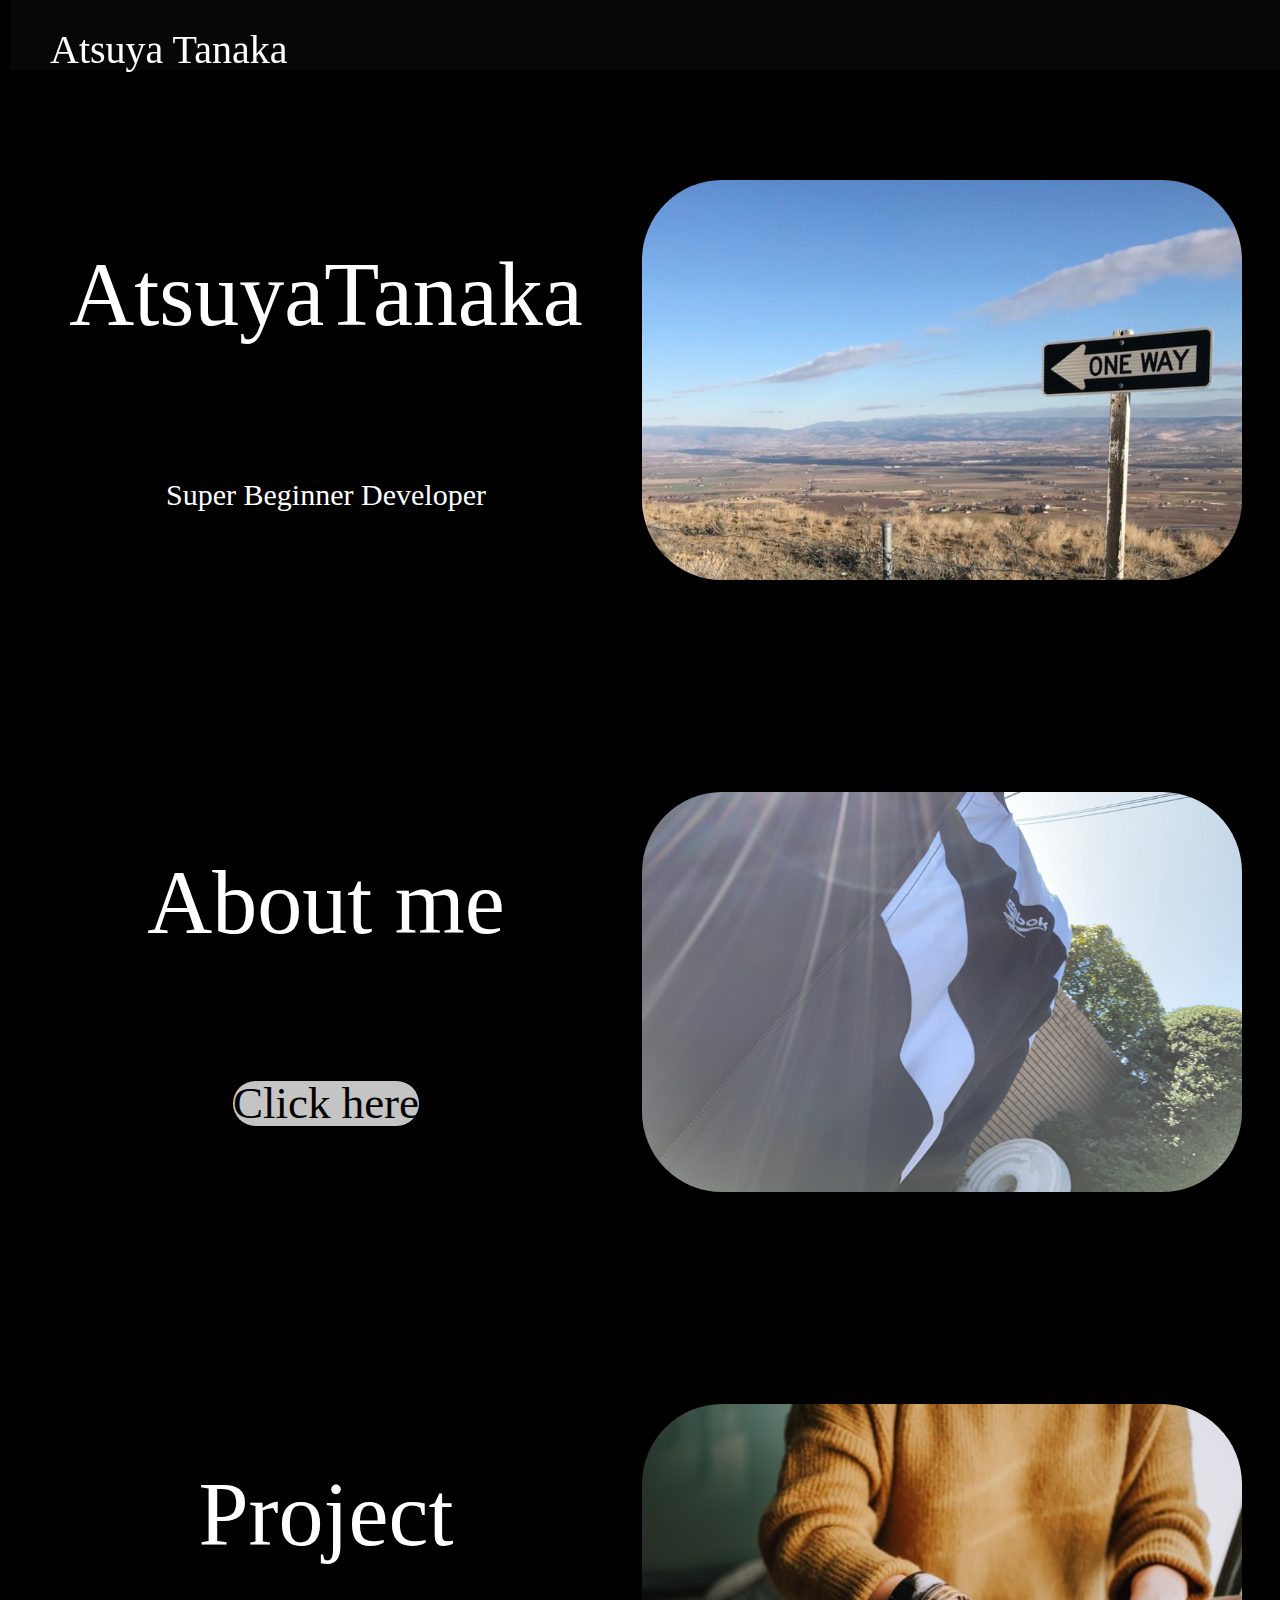
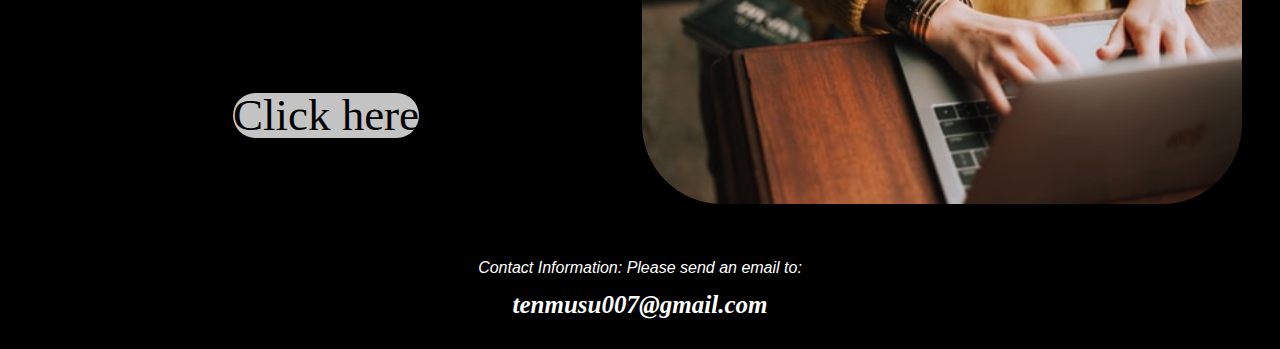
<file: index.html>
﻿<!DOCTYPE html>
<html lang="ja">
<head>
<meta charset="s_jis">
<meta name="viewport" content="width=device-width">
<title> main page </title>
<link rel="stylesheet" type="text/css" href="./style.css" media="all" />
</head>
<body>
    <header class="header">
        <div class="name-menu">
            <div class="name"><a href="index.html">Atsuya Tanaka</a></div>
                <!--<div class="menu-bar">
                    <div class="menu-bar2">
                    <div class="git"><a href="https://github.com/tenmusu007"></a></div>
                    <div class="insta"><a href="https://www.instagram.com/a2ya_007/?hl=en"></a></div>
                    <div class="mail"><a href ="tenmusu007gmail.com"></a></div>
                    <div class="menu"><a href="menu.html"></a></div>
                    </div>
                    </div><!-->
                <ul class="menubar">
                    <a href="https://github.com/tenmusu007" target="_blank">
                        <i class="git" title="github"></i>
                    </a>
                    <a href="https://www.instagram.com/a2ya_007/?hl=en" target="_blank">
                        <i class="insta" title="instagram"></i>
                    </a>
                    <a href="tenmusu007gmail.com" target="_blank">
                        <i class="mail" title="mail"></i>
                    </a>
                    <a href="menu.html">
                        <i class="menu" title="menu"></i>
                    </a>

                </ul>
        </div>
 
    </header>
    <p class="contents">    
        <div class="class1">
            <div class="bignamerole">
                <id class="big-name">AtsuyaTanaka</id>
                <id class="developer">Super Beginner Developer</id>
            </div>
            
        <img src="./images/home_pic/veiw.jpg"class= pic width="600" height="400";>
        </div>
        </p>
        <br>
    

    <p class="contents">
        <div class="class2">
            <div class="xxbtn">
                <id class="about-me">About me</id>
                <div class="clickhere">
                <a href="about me.html" class="btn btn--orange btn--radius">Click here</a>
                </div>
            </div>
                <img src="./images/home_pic/about me.jpg"class= pic2 height="400";>
        </div>
        </p>
        <br>

    <p class="contents">
        <div class="class3">
            <div class="xxbtn">
                <id class="project">Project</id>
                <div class="clickhere">
                <a href="project.html" class="btn btn--orange btn--radius">Click here</a>
                </div>
            </div>
        <img src="./images/project_pic/project.jfif" class= pic3 width="600" height="400";>
        </div>
        </p>
        <br>
   
        
        
    
<footer>

        <address>

            Contact Information: Please send an email to:<br>
 <br>
            <b href="mailto:xxx@haruka.otemon.ac.jp"><strong>tenmusu007@gmail.com</strong></b>
</address>
</footer>	
</body>
</html>
</file>
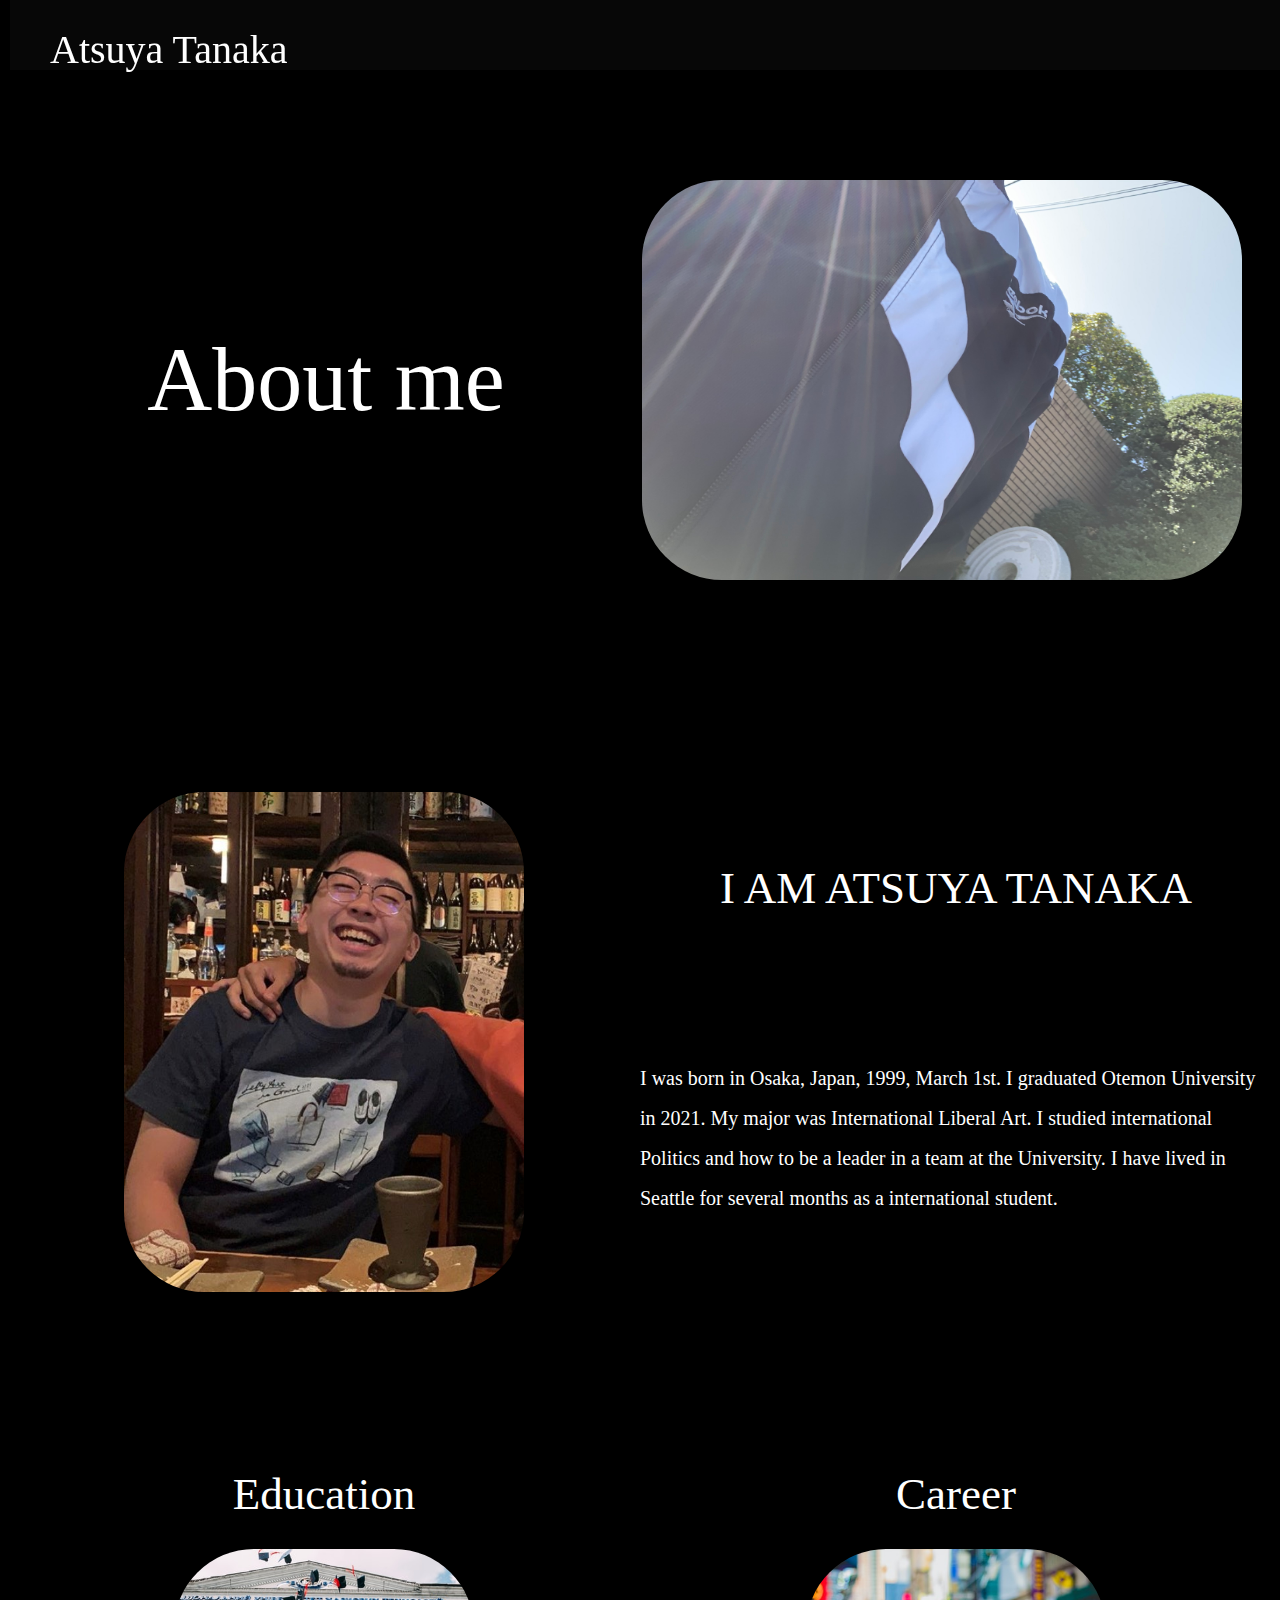
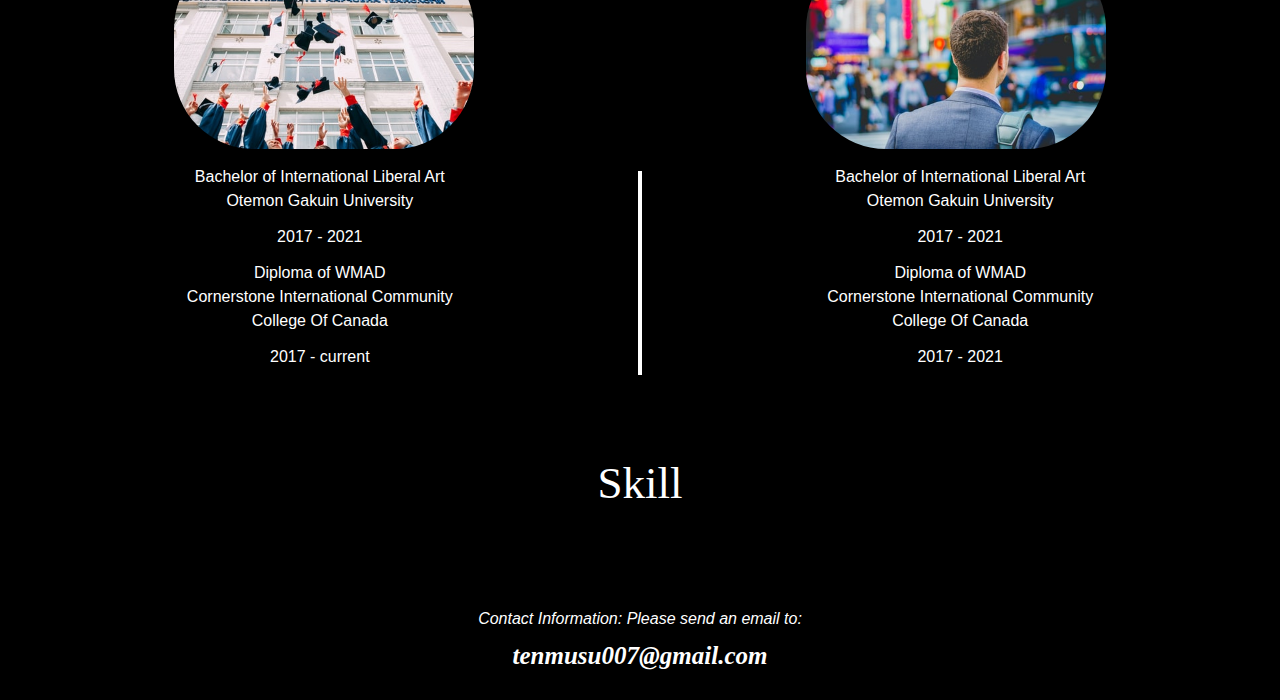
<file: about me.html>
﻿<!DOCTYPE html>
<html lang="ja">
<head>
<meta charset="s_jis">
<meta name="viewport" content="width=device-width">
<title> main page </title>
<link rel="stylesheet" type="text/css" href="./style.css" media="all" />
</head>
<body>
    <header class="header">
        <div class="name-menu">
            <div class="name"><a href="index.html">Atsuya Tanaka</a></div>
               
                <ul class="menubar">
                    <a href="https://github.com/tenmusu007" target="_blank">
                        <i class="git" title="github"></i>
                    </a>
                    <a href="https://www.instagram.com/a2ya_007/?hl=en" target="_blank">
                        <i class="insta" title="instagram"></i>
                    </a>
                    <a href="mailto:tenmusu007gmail.com" target="_blank">
                        <i class="mail" title="mail"></i>
                    </a>
                    <a href="menu.html">
                        <i class="menu" title="menu"></i>
                    </a>

                </ul>
        </div>
 
    </header>
    <p class="contents">
        <div class="class2">
            <div class="xxbtn">
                <id class="about-me">About me</id>
            </div>
                <img src="./images/abotme_pic/about me.jpg"class= pic2 height="400";>
        </div>
        </p>
        <br>
    <p class="contents">
        <div class="picmyself">
            <div class="picbox1">
            <img src="./images/abotme_pic/myself.jpeg" class="aboutmepic1"width="400" height="500";>
            </div>
            <div class="myselfsentence">
                <div class="iamatsuya">I AM ATSUYA TANAKA</div>
                <div class="iamatsuya-sent">I was born in  Osaka, Japan, 1999, March 1st.
                I graduated Otemon University in 2021. My major was International Liberal Art. 
                I studied international Politics and how to be a leader in a team at the University. 
                I have lived in Seattle for several months as a international student.  </div>
            </div>
        </div>
    </p>
    <p class="contents">
        <div class="educar">
            <div class="edu">
                <id class="education">Education</id>
            <p></p>
                <img src="./images/abotme_pic/education.jfif" class="aboutmepic2"width="300" height="200";>
            </div>
            <div class="car">
                <id class="career">Career</id>
            <p></p>
                <img src="./images/abotme_pic/career.jfif" class="aboutmepic3"width="300" height="200";>
            </div>
        </div>
    </p>
    <p></p>
    <div class="educar-box">
        <div class="educar-box1">
            <div class="edu-sent">Bachelor of International Liberal Art
                <br>
                Otemon Gakuin University</div>
                <p class="year">2017 - 2021</p>
            <div class="edu-sent2">Diploma of WMAD
                <br>
                Cornerstone International Community 
                <br>
                College Of Canada</div>
                <p class="year">2017 - current</p>
        </div>
    <div class="line"></div>
        <div class="educar-box2">
            <div class="car-sent">Bachelor of International Liberal Art
                <br>
                Otemon Gakuin University</div>
                <p class="year">2017 - 2021</p>
            <div class="car-sent2">Diploma of WMAD
                <br>
                Cornerstone International Community
                <br>
                College Of Canada</div>
                <p class="year">2017 - 2021</p>
        </div>
    </div>

    <p class="contents">
        <p class="skill">Skill</p>
        <div class="icon-box">
            <div class="html"></div>
            <div class="css"></div>
            <div class="javascript"></div>
        </div>
    </p>
    
<footer>

        <address>

            Contact Information: Please send an email to:<br>
 <br>
            <b href="mailto:xxx@haruka.otemon.ac.jp"><strong>tenmusu007@gmail.com</strong></b>
</address>
</footer>	
</body>
</html>
</file>
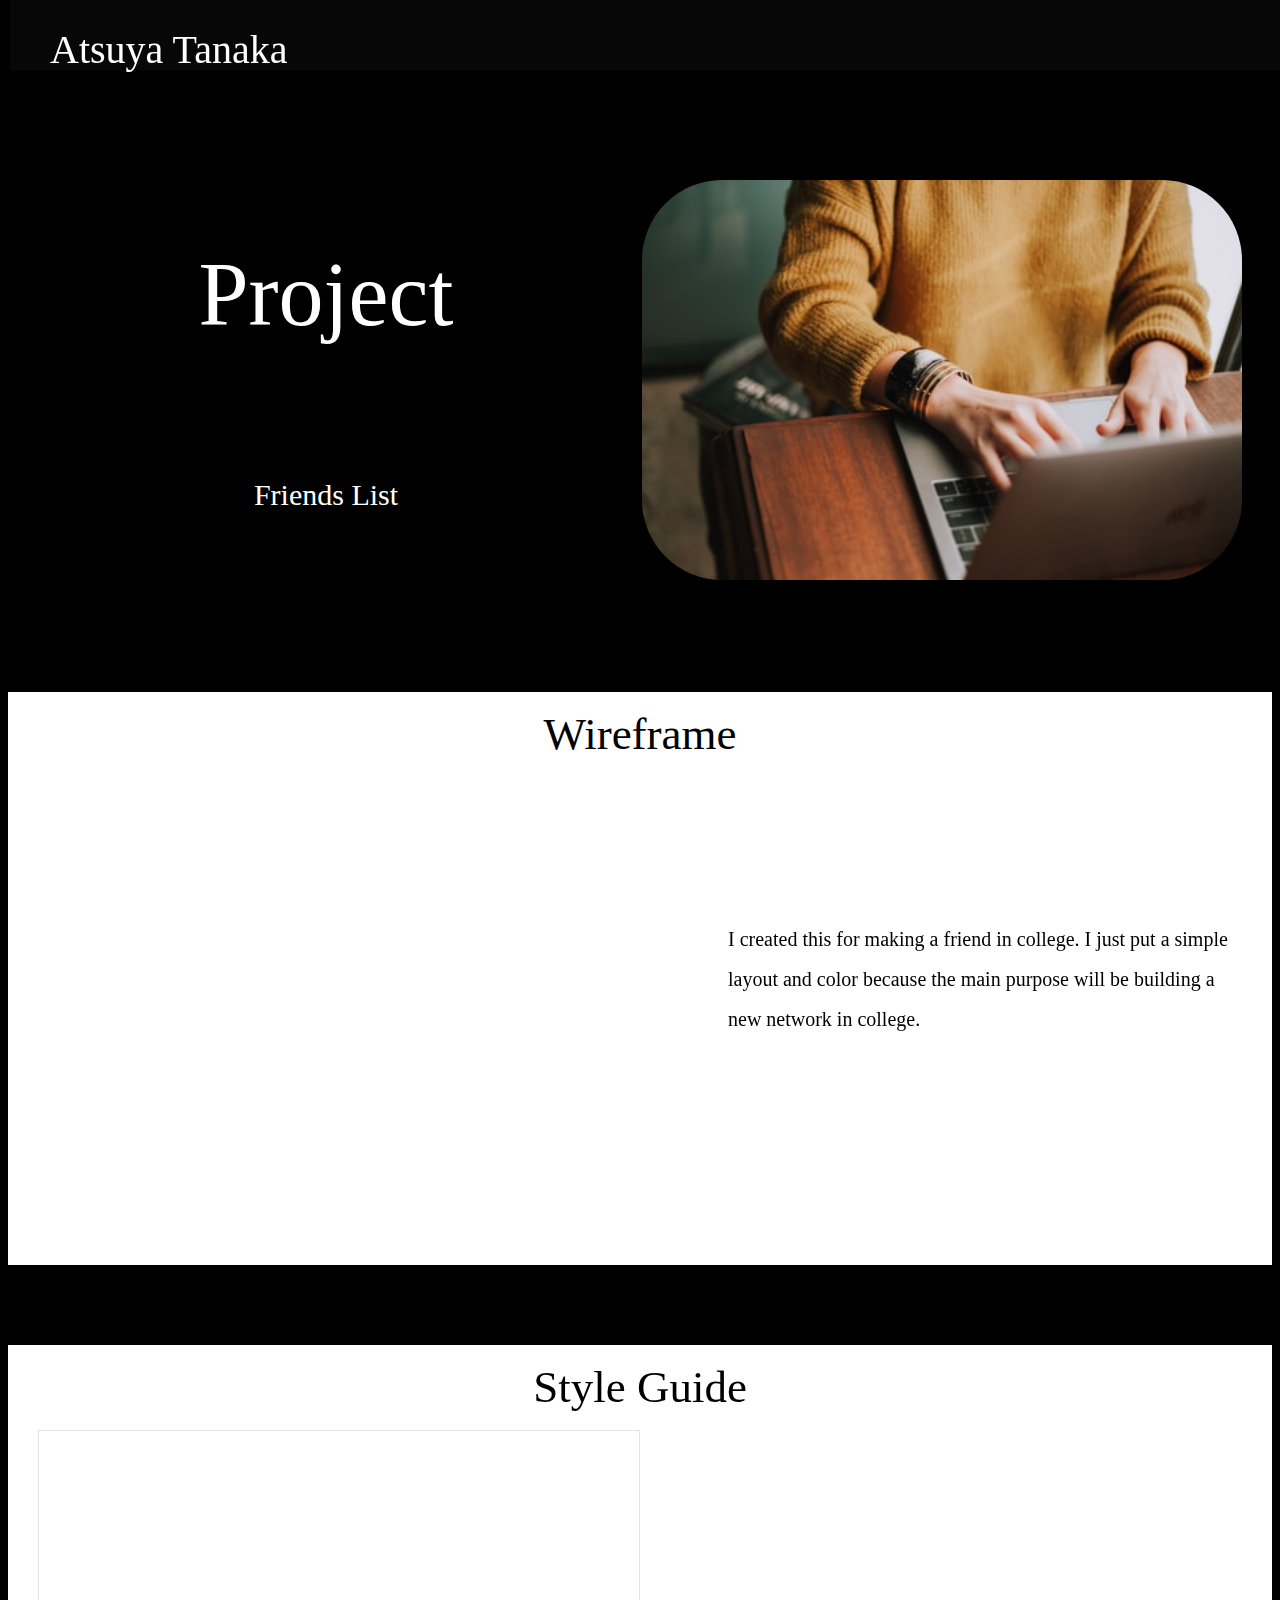
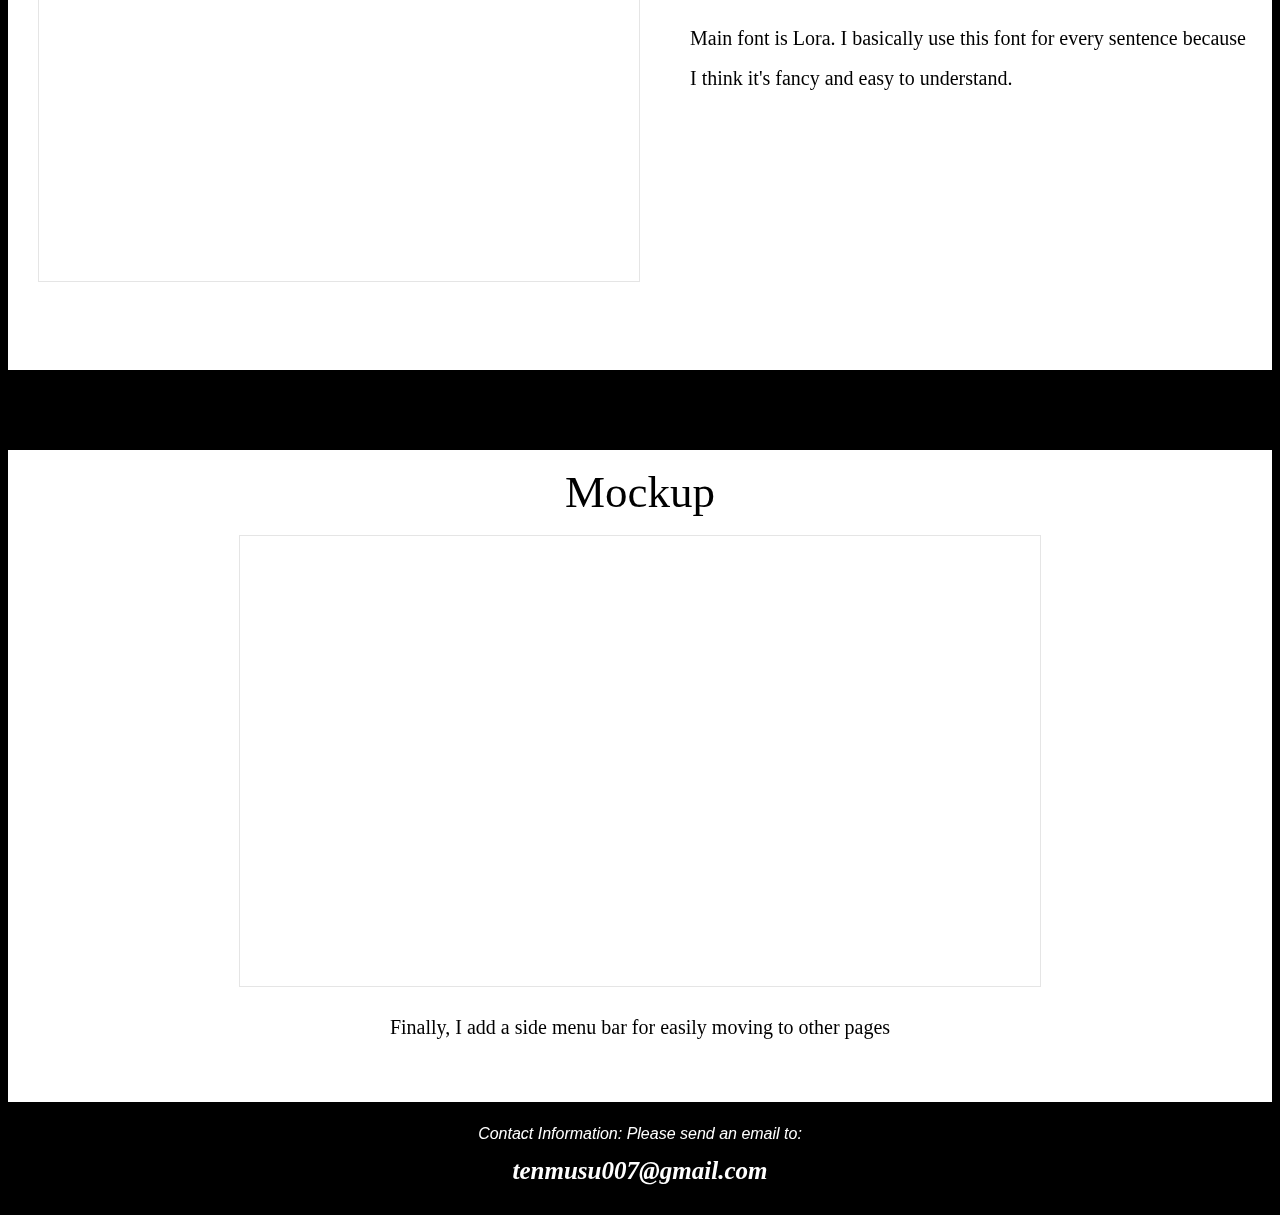
<file: project.html>
﻿<!DOCTYPE html>
<html lang="ja">
<head>
<meta charset="s_jis">
<meta name="viewport" content="width=device-width">
<title> main page </title>
<link rel="stylesheet" type="text/css" href="./style.css" media="all" />
</head>
<body>
    <header class="header">
        <div class="name-menu">
            <div class="name"><a href="index.html">Atsuya Tanaka</a></div>
                <!--<div class="menu-bar">
                    <div class="menu-bar2">
                    <div class="git"><a href="https://github.com/tenmusu007"></a></div>
                    <div class="insta"><a href="https://www.instagram.com/a2ya_007/?hl=en"></a></div>
                    <div class="mail"><a href ="tenmusu007gmail.com"></a></div>
                    <div class="menu"><a href="menu.html"></a></div>
                    </div>
                    </div><!-->
                <ul class="menubar">
                    <a href="https://github.com/tenmusu007" target="_blank">
                        <i class="git" title="github"></i>
                    </a>
                    <a href="https://www.instagram.com/a2ya_007/?hl=en" target="_blank">
                        <i class="insta" title="instagram"></i>
                    </a>
                    <a href="tenmusu007gmail.com" target="_blank">
                        <i class="mail" title="mail"></i>
                    </a>
                    <a href="menu.html">
                        <i class="menu" title="menu"></i>
                    </a>

                </ul>
        </div>
 
    </header>
    <p class="contents">
        <div class="class2">
            <div class="xxbtn">
                <id class="project">Project</id>
                <id class="friends-list">Friends List</id>
            </div>
                <img src="./images/project_pic/project.jfif"class= pic2 height="400";>
        </div>
        </p>
        <br>
    <p class="contents">
        <div class="wireframe">
            <div class="wireframe-box">
                <div class="wire">Wireframe</div>
            </div>
            <div class="wire-sent-box">
                <div class="wire-pic">
                    <iframe style="border:none" width="700" height="400" src="https://whimsical.com/embed/Hej43a1JXdXoJqpDotmpxZ"></iframe>
                </div>
               <div class="wire-sent">I created this for making a friend in college. 
                   I just put a simple layout and color because the main purpose will be
                   building a new network in college.</div>
            </div>
            <div class="wireframe-box1">
                <div class="space-for-wire">wireframe</div>
            </div>
        </div>    
    </p>
    <p class="contents">
        <div class="style-guide">
            <div class="style-title-box">
                <div class="style-title">Style Guide</div>
            </div>
            <div class="style-box">
                <div class="style-pic">
                    <iframe style="border: 1px solid rgba(0, 0, 0, 0.1);" width="600" height="450"
                     src="https://www.figma.com/embed?embed_host=share&url=https%3A%2F%2Fwww.figma.com%2Ffile%2FrvWpnsDlqS8d7VNd6IztbC%2Fportfolio-style-guide-(Copy)%3Fnode-id%3D0%253A1"
                      allowfullscreen></iframe></div>
                <div class="style-sent">Main font is Lora. I basically use this font
                     for every sentence because I think it's fancy and easy to understand.</div>
            </div>
            <div class="style-title-box">
                <div class="space-for-style">wireframe</div>
            </div>
        </div>
        
    </p>
    <p></p>
    <p class="contents">
        <div class="mockup-background">
            <div class="mockup-box">
                <div class="mockup">Mockup</div>
            </div>
            <div class="mockup-pic">
                <iframe style="border: 1px solid rgba(0, 0, 0, 0.1);" width="800" height="450" 
                src="https://www.figma.com/embed?embed_host=share&url=https%3A%2F%2Fwww.figma.com%2Ffile%2FYQc60yL5fiIBk7pmEq0AyG%2Ffriends-list" 
                allowfullscreen></iframe>
            </div>
            <div class="mockup-sent">Finally, I add a side menu bar for easily moving to other pages</div>
        
            <div class="mockup-box">
                <div class="space-for-mockup">wireframe</div>
            </div>
        </div>
<footer>

        <address>

            Contact Information: Please send an email to:<br>
 <br>
            <b href="mailto:xxx@haruka.otemon.ac.jp"><strong>tenmusu007@gmail.com</strong></b>
</address>
</footer>	
</body>
</html>
</file>
<file: style.css>
a { text-decoration : none}
ol, ul { list-style : none}
img { vertical-align : middle;
  max-width : 100%;}

html {
font-family : verdana, sans-serif;

line-height : 1}

a{
  color: #FFF;
}

.header { 
/*text-align : center;*/
/*padding: 1em;*/
  align-items: baseline;
  background : rgba(63, 62, 62, 0.116);
  position: fixed;
  top: 0;
  left: 0;
  width: 95%;
  padding: 30px 40px 0;
  margin: 0px 10px 10px 10px;
  font-family: 'Playfair Display', serif;
}
@import url('https://fonts.googleapis.com/css2?family=Playfair+Display&display=swap');
.name-menu{
  color:#fff;
  font-size: 30px;
  display: flex;
  justify-content: space-between;
  }
  
.name{
  width: 100%;
  font-size: 40px;
  color: #FFF;
  display: flex;
}
.menubar{
  display: flex;
  margin-block-end: 0px;
  margin-block-start: 0px;
}

.git{
  content: url('https://api.iconify.design/akar-icons/github-fill.svg?color=%23ccc&height=45');
}
.insta{
  content: url('https://api.iconify.design/akar-icons/instagram-fill.svg?color=%23ff9a62&height=45');
}
.mail{
  content: url('https://api.iconify.design/bytesize/mail.svg?color=%23ccc&height=45');
}
.menu{
  content: url('https://api.iconify.design/bytesize/menu.svg?color=%23ccc&height=45');
}

.git,.insta,.mail,.menu{
  padding: 0px 20px 0px 0px;
  color: #fff;
  letter-spacing: 2px;
}
.menu:hover{
  opacity: 0.6;
}
.mail:hover{
  opacity: 0.6;
}
.insta:hover{
  opacity: 0.6;
}
.git:hover{
  opacity: 0.6;
}

/*homepage*/
.big-name,.about-me,.project{
  font-size: 90px;
  font-family: 'Playfair Display', serif;
  color: #fff;
  display: flex;
  justify-content: center;
  align-items:center;
  padding-bottom: 0px;
}
.developer,.friends-list{
  color: #FFF;
  font-family:'Playfair Display', serif;
  font-size: 30px;
  display: flex;
  justify-content: center;
  align-items: center;
}
.bignamerole,.xxbtn{
  width: 50%;
  display: grid;
}

.contents {
width : 90%;
margin-top: 80px;
margin-left:30px;
clear:both;}
.contents p { 
margin-bottom : 1.5em;
text-align : left}

.class1{
  padding-top:100px;
  display: flex;
  justify-content: flex-end;
}
.xxbtn{
  width: 50%;
  display: grid;
  justify-content: center;
}
.clickhere{
  display: flex;
  justify-content: center;
  align-items: center;

}
.pic,.pic2,.pic3{
  border-radius: 80px;
  margin-right: 30px;
}
.pic2{
  width: 600px !important;
}

.class2{
  padding-top:100px;
  display: flex;
  justify-content: flex-end;
 }

 .class3{
  padding-top:100px;
  display: flex;
  justify-content: flex-end;
 }
 


 .btn--orange,
a.btn--orange {
  font-family:'Playfair Display', serif;
  font-size: 45px;
  color: #000;
  background-color: #c4c4c4;
  transition:all 2s;
}
a.btn--orange:hover {
  opacity: 0.6;
  background-color:rgb(255, 60, 0);

}
a.btn--radius {
   border-radius: 90vh;
}

/*menupage*/

.space{
  height: 50px;
}
.big-menu{
  display: grid;
  justify-content: center;
  font-size: 80px;
  font-family:'Playfair Display', serif;
  color: #FFF;
}
.menu-box{
  display: flex;
  justify-content: center;
}
.aboutme-menu:hover{
  opacity: 0.6;
}
.project-menu:hover{
  opacity: 0.6;
}
.contactme-menu:hover{
  opacity: 0.6;
}


/*about me*/
.picmyself{
  padding-top:100px;
  display: flex;
}
.picbox1{
  width: 50%;
  display: grid;
  justify-content: center;
}
.aboutmepic1{
  border-radius: 80px;
}
.myselfsentence{
  display: grid;

  width: 50%;
}
.iamatsuya{
  color: #FFF;
  font-size: 45px;
  font-family:'Playfair Display', serif;
  display: flex;
  justify-content: center;
  align-items: center;
}
.iamatsuya-sent{
  font-family:'Playfair Display', serif;
  display: flex;
  align-items: center;
  font-size: 20px;
  color: #FFF;
  line-height: 2;
}
.educar{
  padding-top: 100px;
  display: flex;
  justify-content: space-around;

}
.edu{
  display: grid;
  align-items: center;
  /*padding-bottom: 30px;*/
}
.car{
  display: grid;
  justify-content: center;
  /*padding-bottom: 30px;*/
}
.education,.career{
  font-size: 45px;
  color: #FFF;
  font-family:'Playfair Display', serif;
  display: flex;
  justify-content: center;
}

.aboutmepic2,.aboutmepic3{
  border-radius: 80px;
  display: grid;
  grid-template-columns: auto auto auto;
}

.year,.edu-sent,.edu-sent2,.car-sent,.car-sent2{
  color: #FFF;
}
.edu-sent,.edu-sent2,.car-sent,.car-sent2{
  line-height: 1.5;
}
.educar-box{
  display: flex;
  justify-content: space-evenly;
}
.educar-box1,.educar-box2{
  text-align: center;
}
.line{
  width: 4px;
  margin: 0.4rem;
  background-color: #FFF;
}
.skill{
  font-size: 45px;
  color: #FFF;
  font-family:'Playfair Display', serif;
  display: flex;
  justify-content: center;
}
.icon-box{
  display: flex;
  justify-content: center;
}
.html,.css,.javascript{
  padding: 10px 10px 10px 10px;
}
  
.html{
    content: url('https://api.iconify.design/akar-icons/html-fill.svg?color=%23ccc&height=140');
}
.css{
  content: url('https://api.iconify.design/akar-icons/css-fill.svg?color=%23ccc&height=140');
}
.javascript{
  content: url('https://api.iconify.design/akar-icons/javascript-fill.svg?color=%23ccc&height=140');
}

/*project*/
.wireframe{
  background-color: #FFF;
}
.wire{
  font-size: 45px;
  color: #000;
  font-family:'Playfair Display', serif;
  display: flex;
  justify-content: center;
  padding: 20px 0px 20px 0px;
}
.wire-sent{
  font-size: 20px;
  color:#000;
  font-family:'Playfair Display', serif;
  margin: 0px 20px 0px 20px;
  display: flex;
  align-items: center;
  line-height: 2;
}
.wireframe{
  display: grid;
  justify-content: center;
}
.wire-sent-box{
  display: flex;
}
.space-for-wire,.space-for-style{
  font-size: 45px;
  color: #FFF;
  display: flex;
  justify-content: center;
  padding-bottom: 40px;
}

/*style guide*/
.style-guide{
  background-color: #fff;
}
.style-title{
  font-size: 45px;
  color: #000;
  font-family:'Playfair Display', serif;
  display: flex;
  justify-content: center;
  padding: 20px 0px 20px 0px;
}
.style-box{
  display: flex;
  justify-content: space-around;
}
.style-pic{
  padding: 0px 30px 0px 30px;
}
.style-sent{
  font-size: 20px;
  color:#000;
  font-family:'Playfair Display', serif;
  margin: 0px 20px 0px 20px;
  display: flex;
  align-items: center;
  line-height: 2;
}

/*mockup*/
.mockup-background{
  background-color: #fff;
}

.mockup{
  font-size: 45px;
  color: #000;
  font-family:'Playfair Display', serif;
  display: flex;
  justify-content: center;
  padding: 20px 0px 20px 0px;
}
.mockup-pic{
  display: flex;
  justify-content: center;
}
.mockup-sent{
  font-size: 20px;
  color:#000;
  font-family:'Playfair Display', serif;
  margin: 20px 20px 10px 20px;
  display: flex;
  justify-content: center;
  align-items: center;
  line-height: 2;
}
.space-for-mockup{
  font-size: 45px;
  color: #FFF;
  display: flex;
  justify-content: center;
}
/*contact-me*/
.contact-name{
  font-size: 90px;
  font-family: 'Playfair Display', serif;
  color: #fff;
  display: flex;
  justify-content: center;
  align-items:center;
  padding-bottom: 0px;
}
.address{
  color: #FFF;
  font-family:'Playfair Display', serif;
  font-size: 30px;
  display: flex;
  justify-content: center;
  align-items: center;
}
.contact{
  display: flex;
  justify-content: center;
}
.contact-pic{
  border-radius: 80px;
}
.contact-me{
  padding-top:100px;
  display: flex;
}
.contact-mebox{
  width: 50%;
  display: grid;
  justify-content: center;
}


tr:hover{
 background: #fcc;
}
body{
  background-color: #000;
}
b{
color: #fff;
font-family: bold;
font-size: 25px;
}

footer {
padding : 1.5em 0;
color : #fff;
text-align : center;
background-color: #000;}

/*768px*/
/*@media screen and (min-width : 768px){
html{ font-size : 87.5%} /*レスポンシブタイプセッティングの指定*/
/*:/#contents { text-align : left}
}
/*1024px*/
/*@media screen and (min-width : 1024px) {
html{ font-size : 100%} /*レスポンシブタイプセッティングの指定*/
</file>
